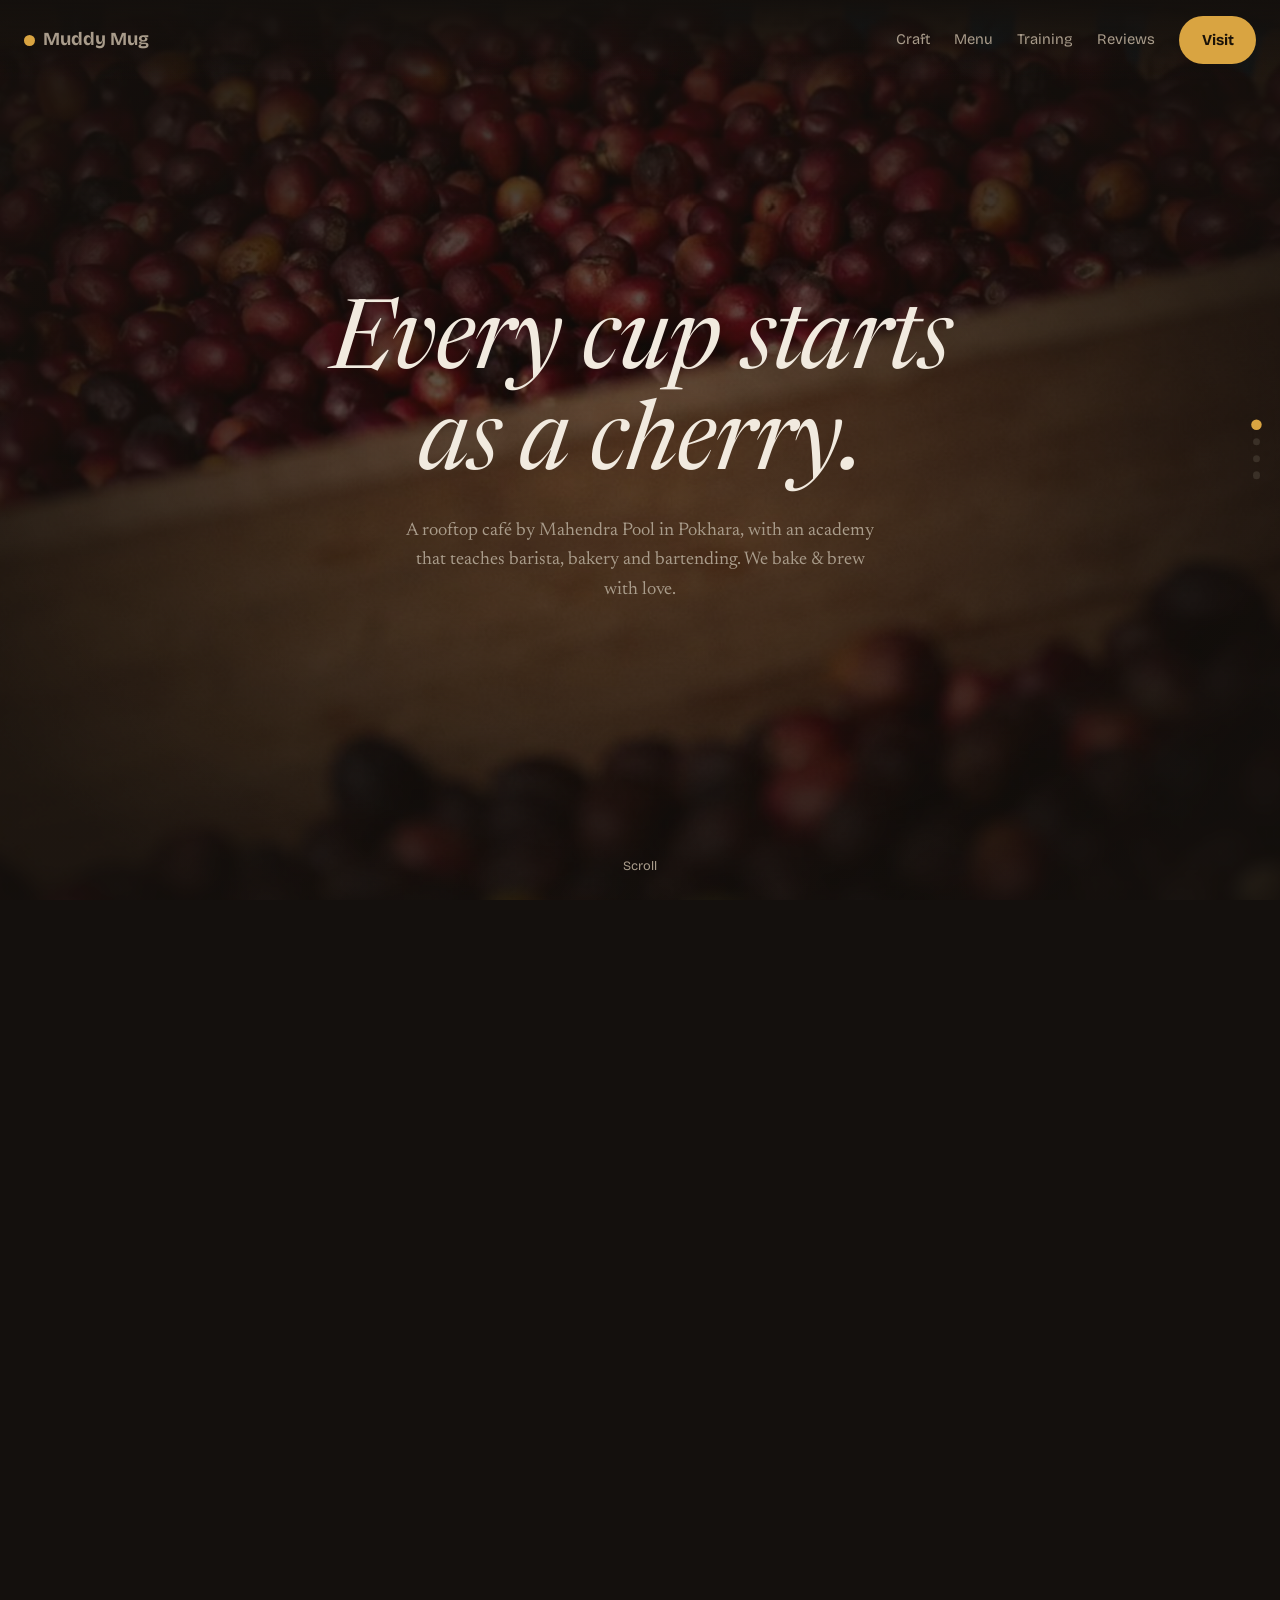
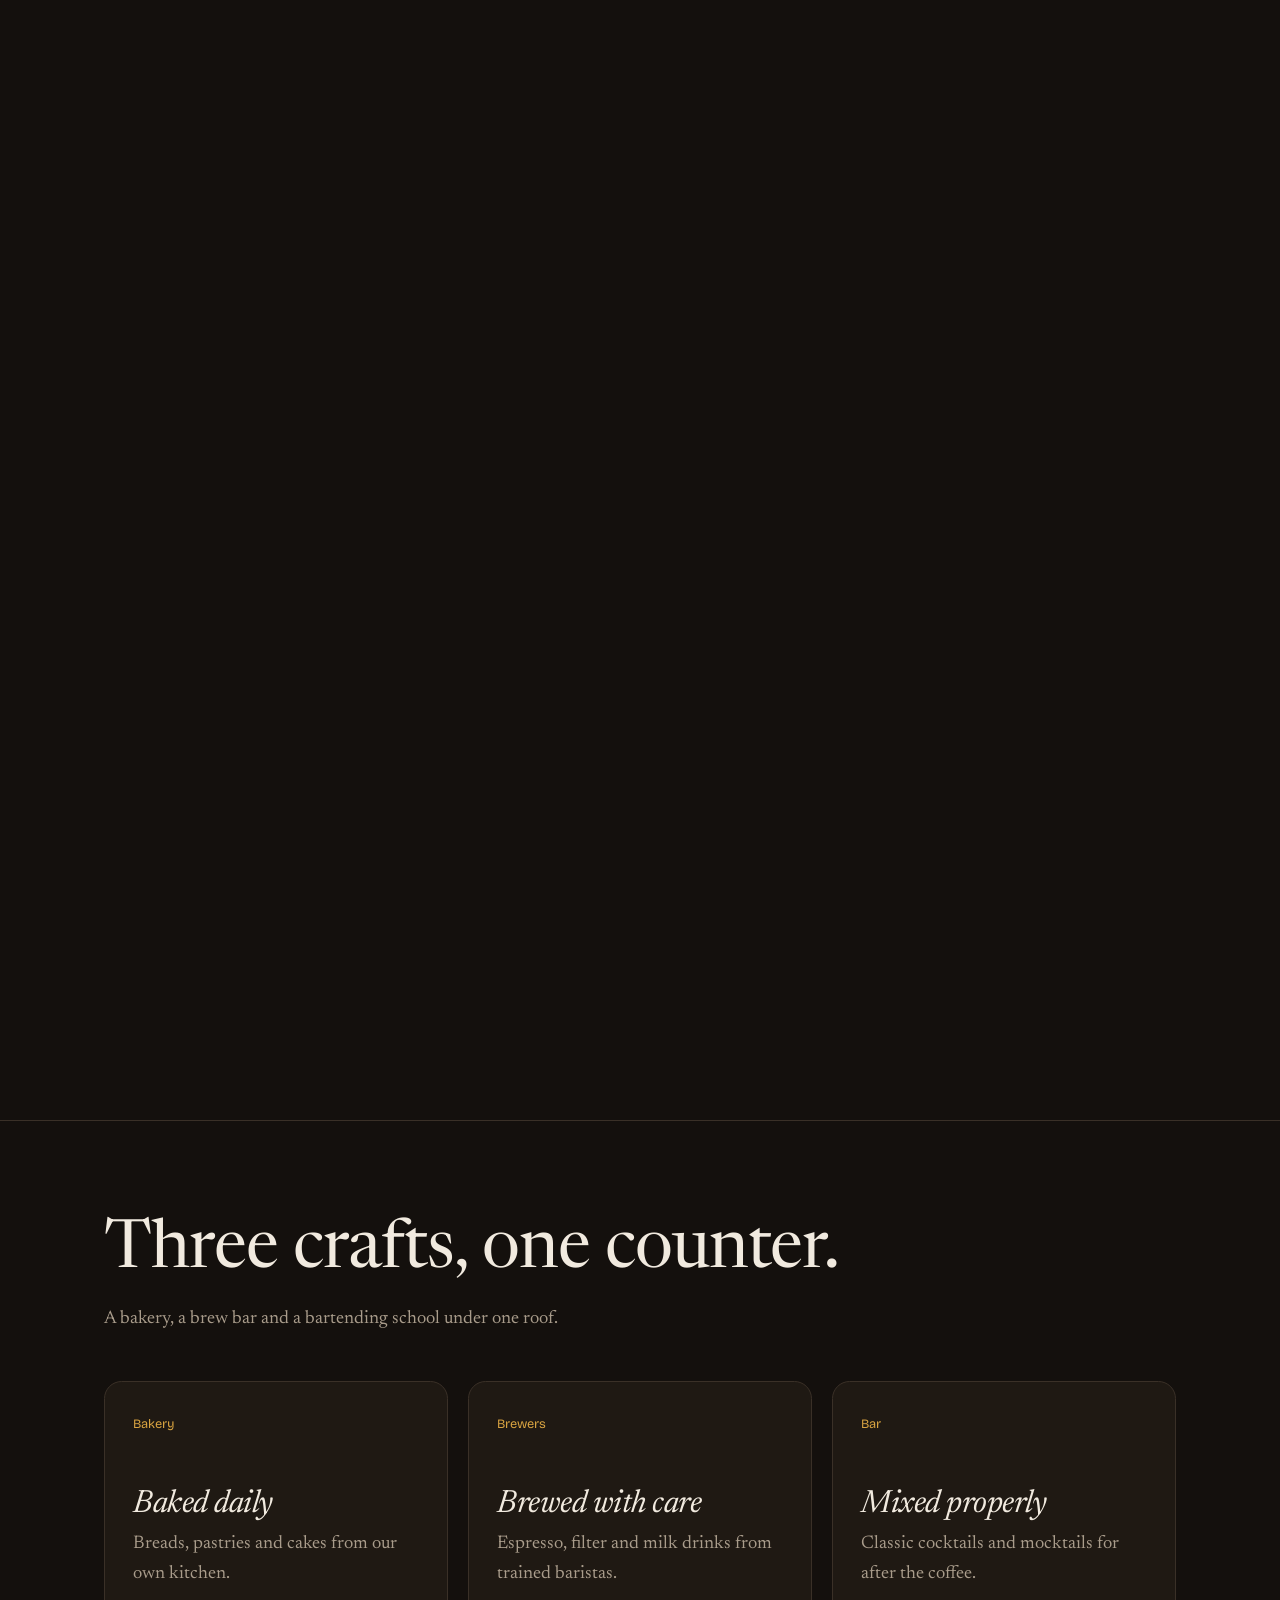
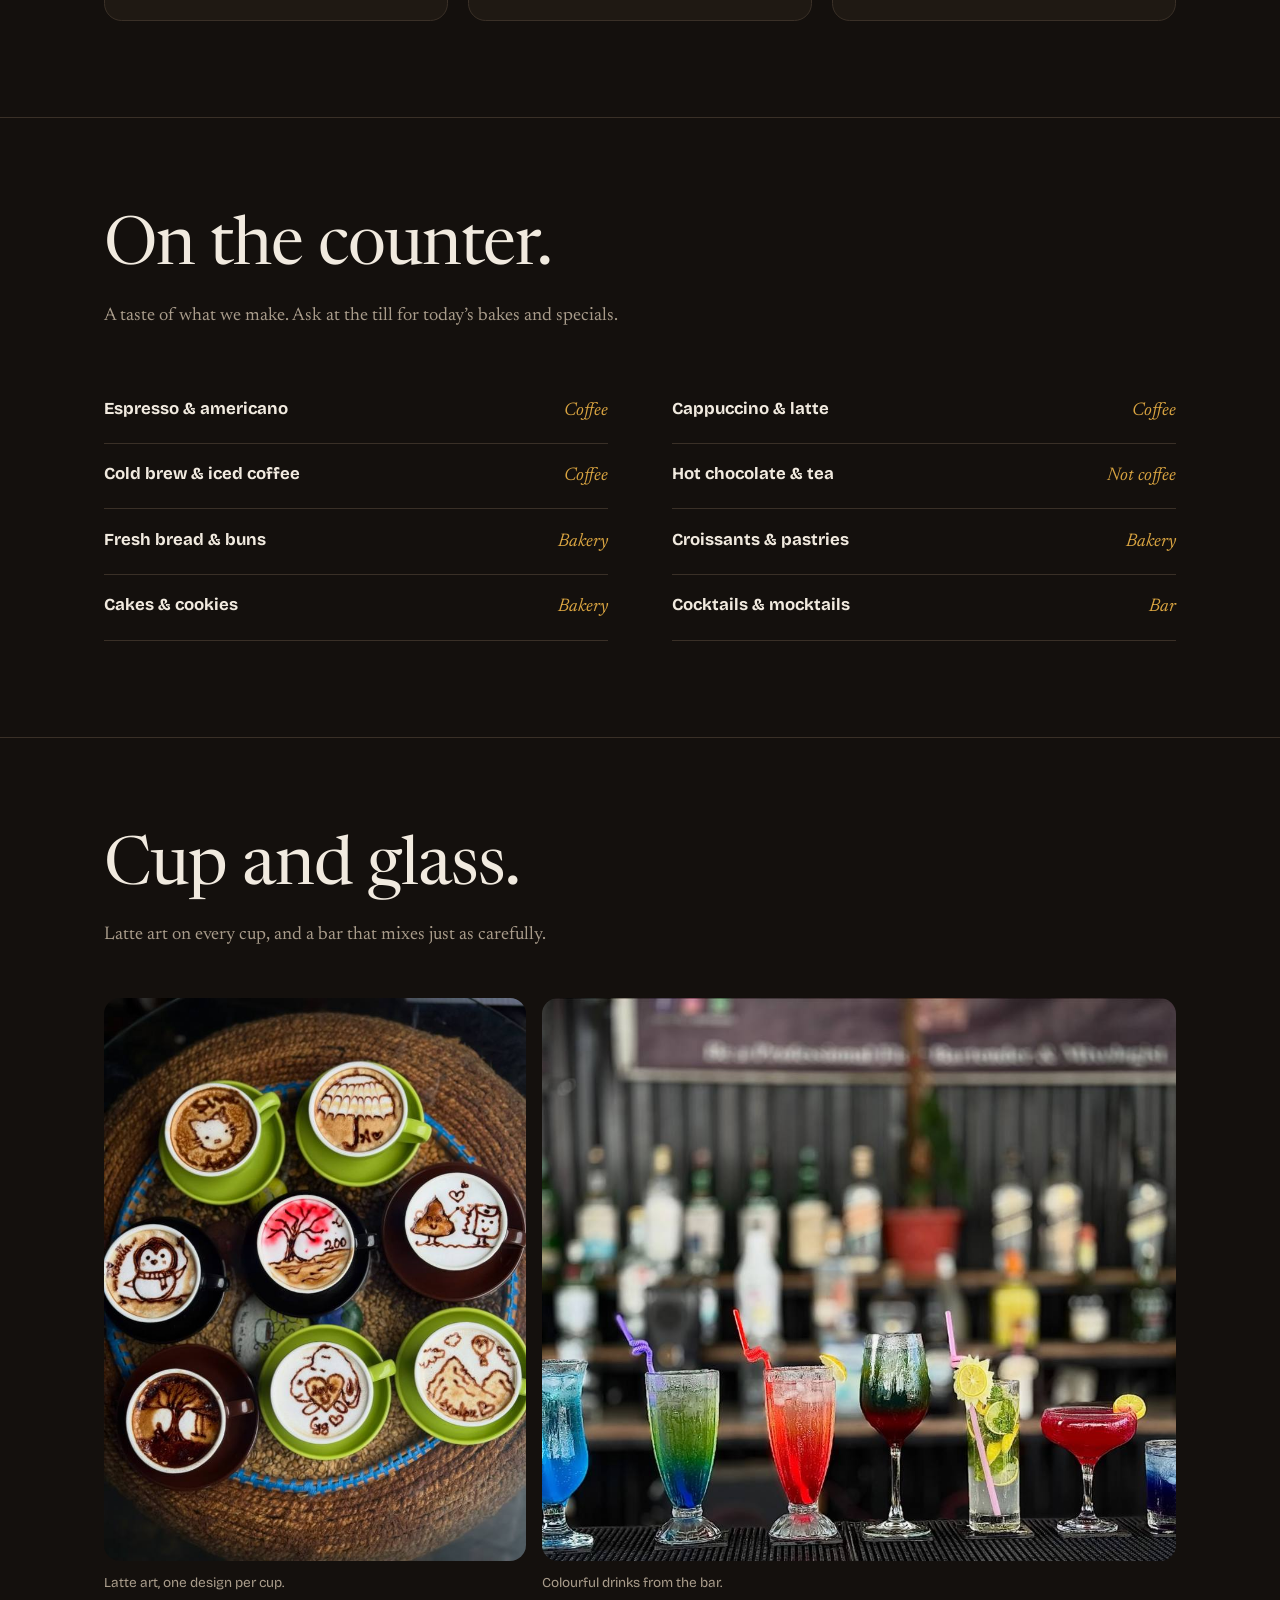
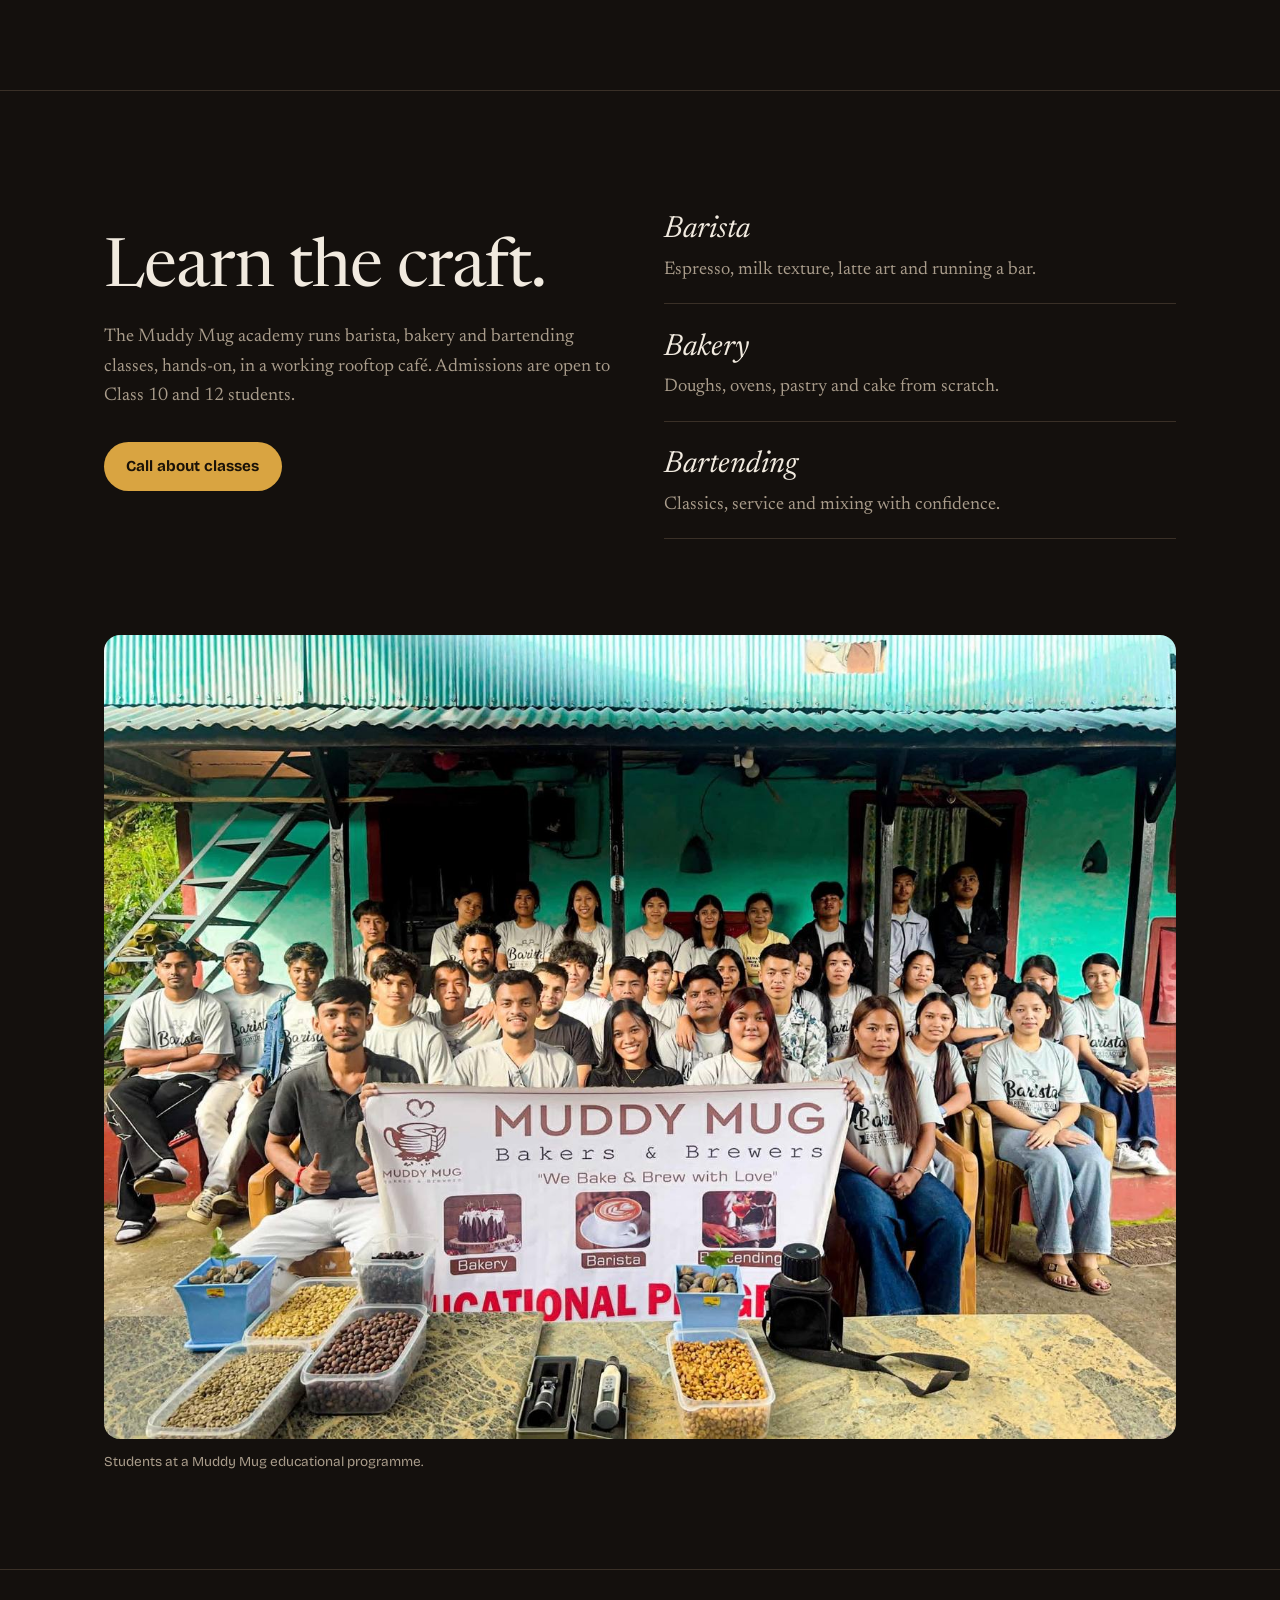
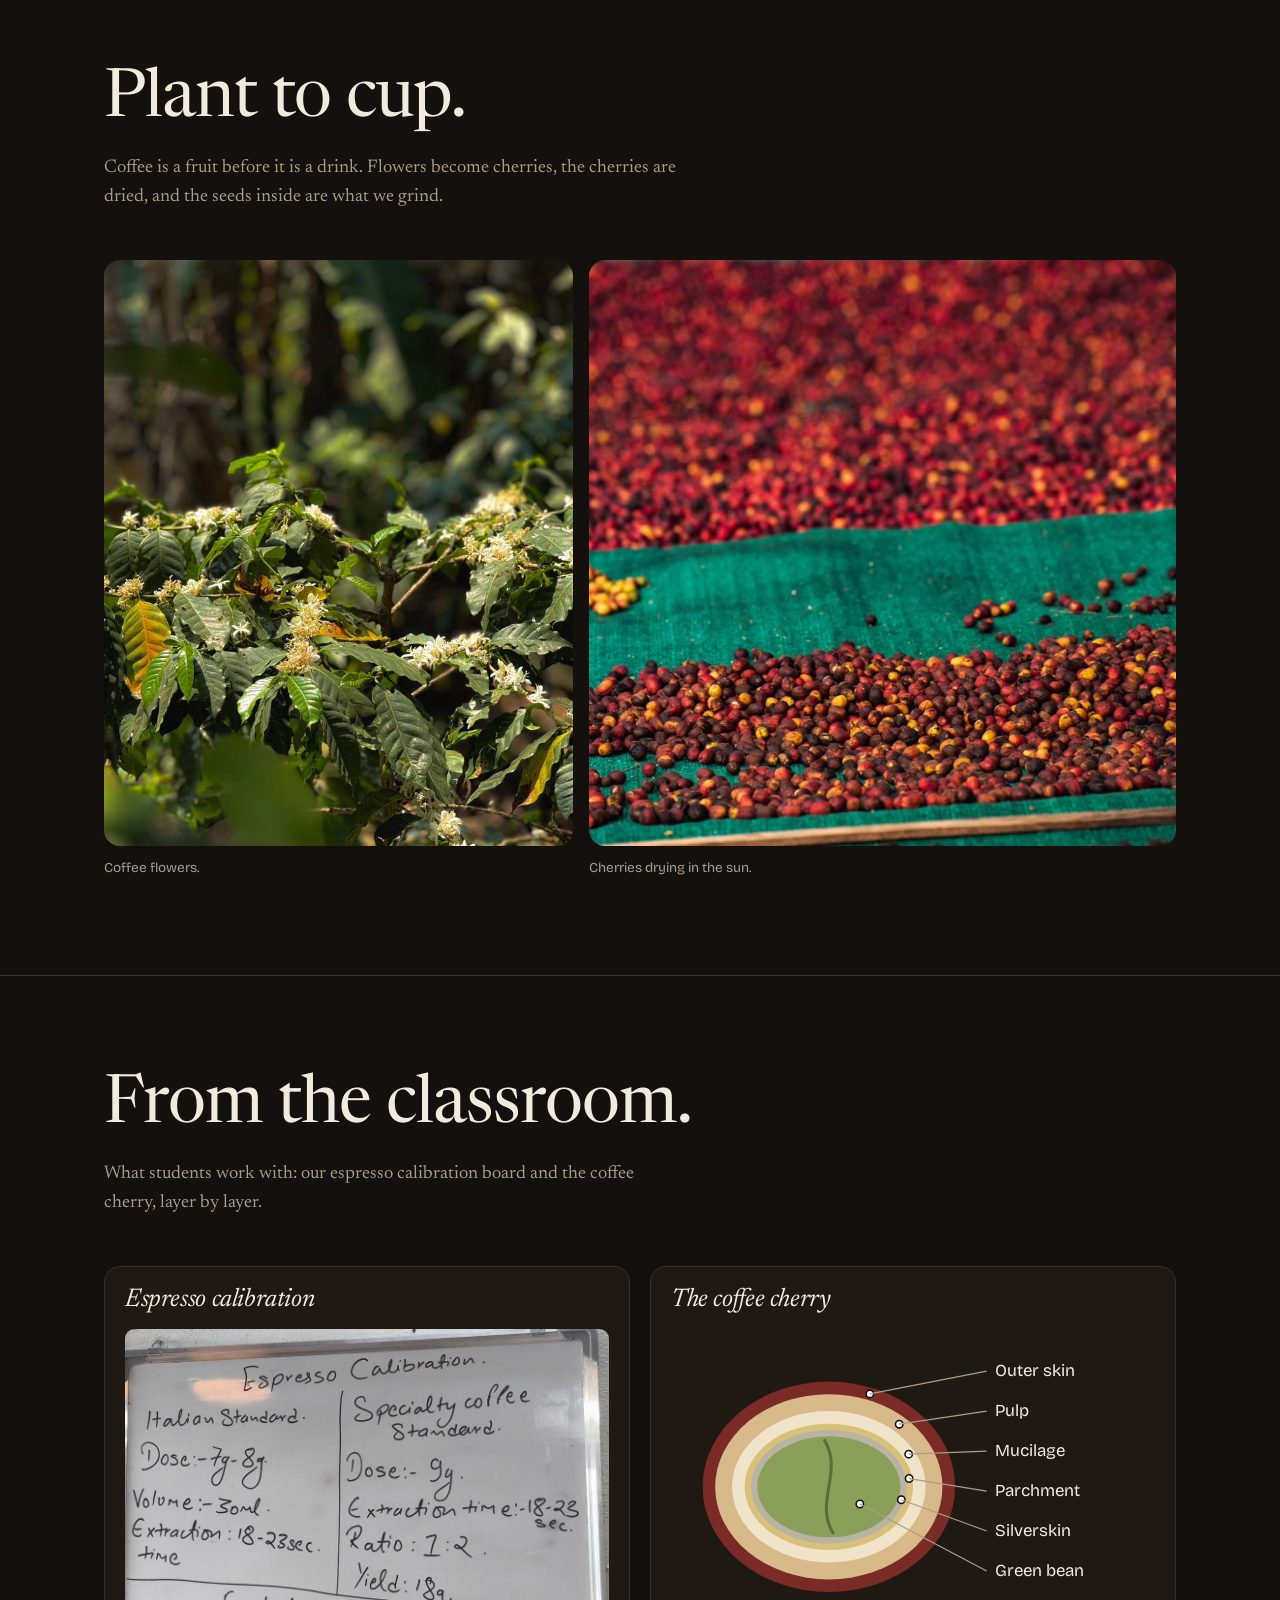
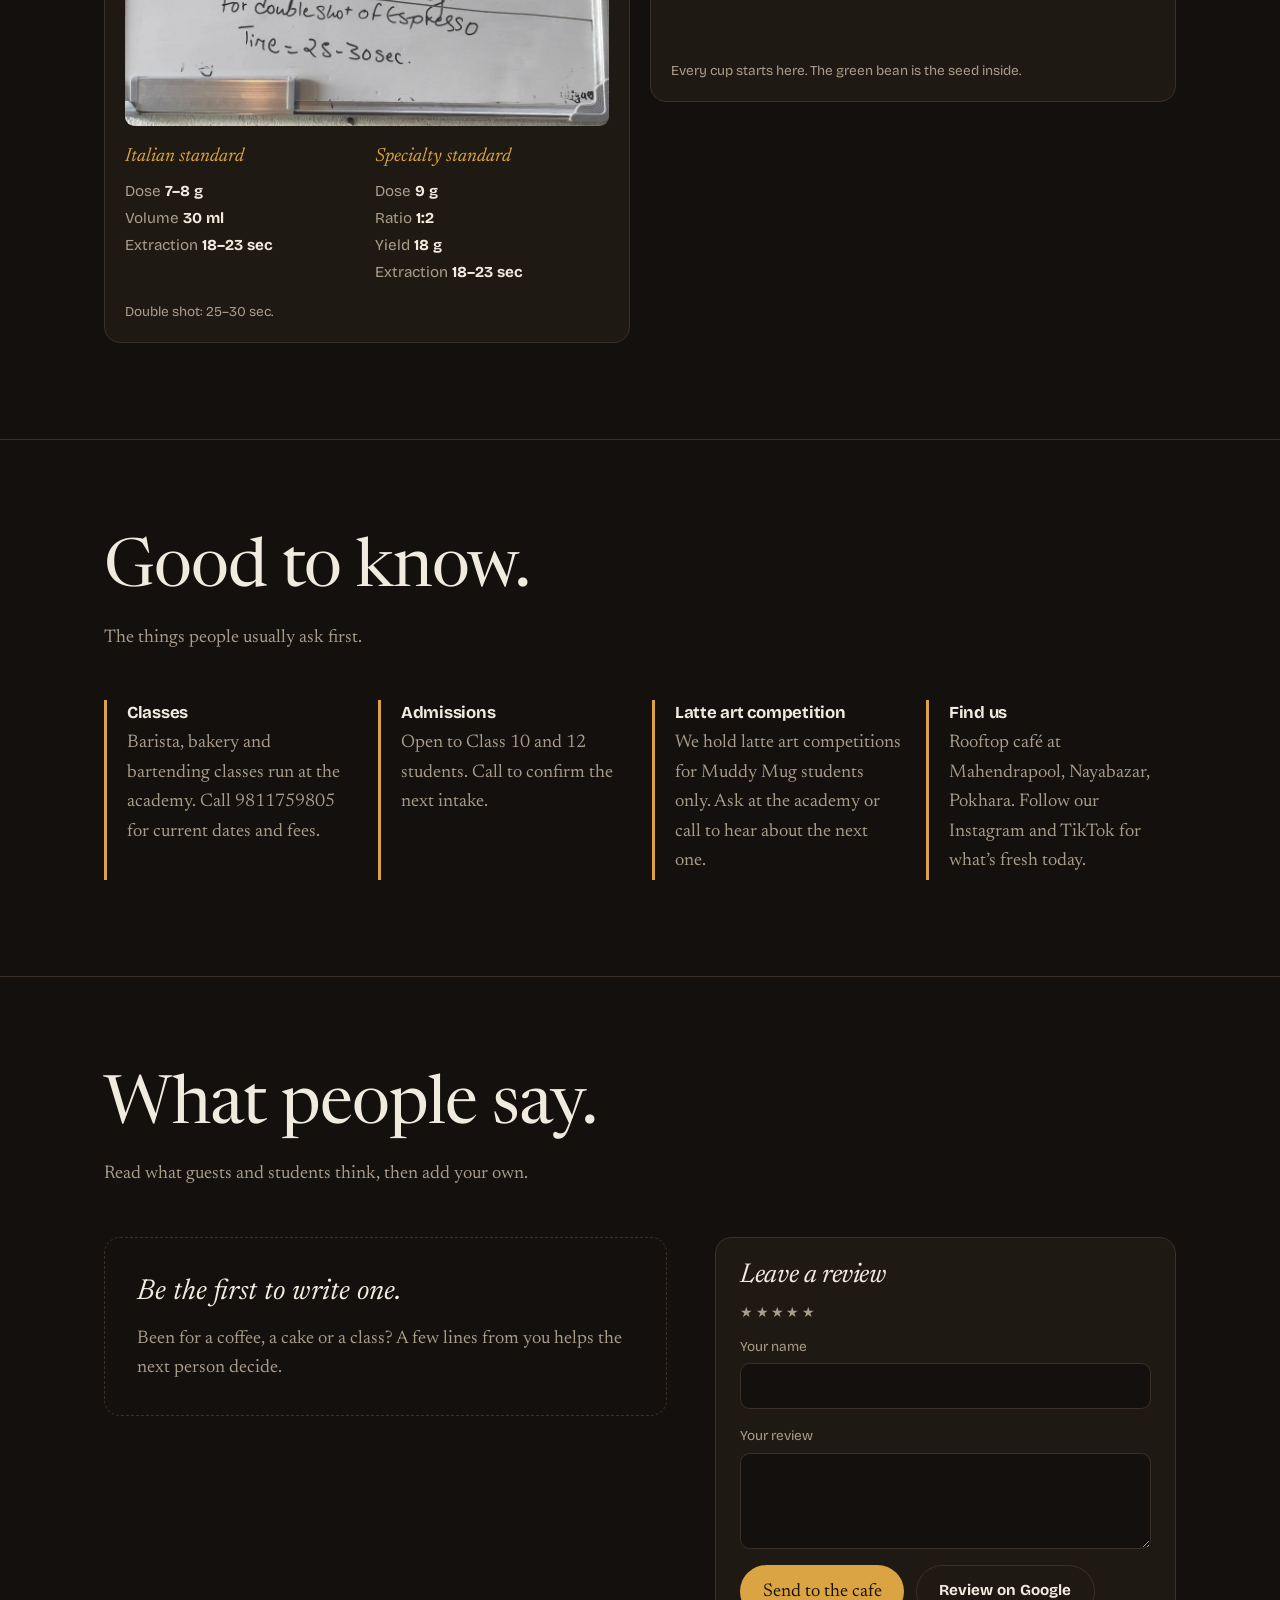
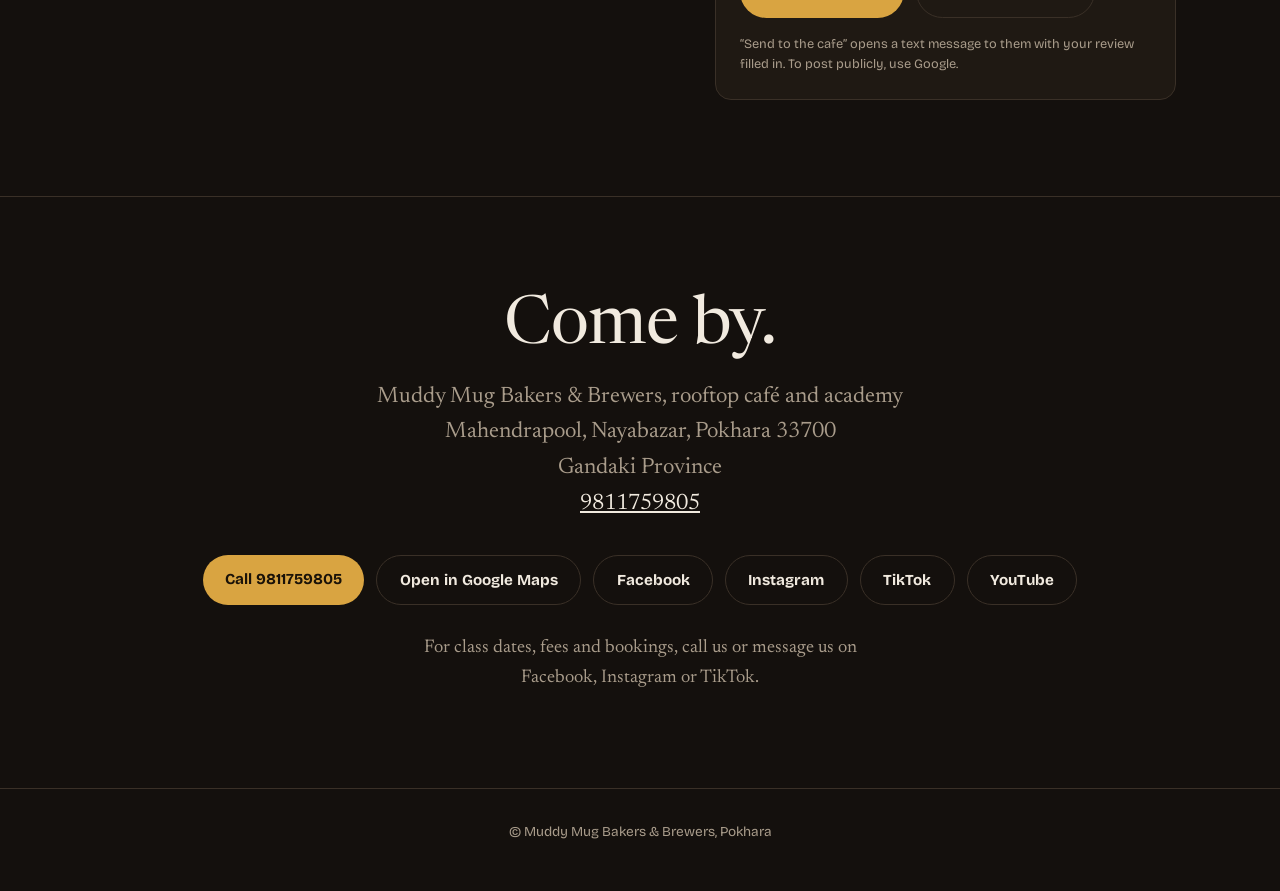
<file: index.html>
<!DOCTYPE html>
<html lang="en">
<head>
<meta charset="utf-8">
<meta name="viewport" content="width=device-width, initial-scale=1, viewport-fit=cover">
<title>Muddy Mug Bakers & Brewers · Pokhara</title>
<link rel="preconnect" href="https://fonts.googleapis.com">
<link rel="preconnect" href="https://fonts.gstatic.com" crossorigin>
<link href="https://fonts.googleapis.com/css2?family=Bricolage+Grotesque:opsz,wght@12..96,400;12..96,700&family=Newsreader:ital,opsz,wght@0,6..72,400;1,6..72,400;1,6..72,500&display=swap" rel="stylesheet">
<link rel="stylesheet" href="css/style.css">
</head>
<body>
<nav class="top" aria-label="Main">
  <a class="brand" href="#top"><i></i>Muddy Mug</a>
  <div><a href="#craft">Craft</a><a href="#menu">Menu</a><a href="#school">Training</a><a href="#reviews">Reviews</a><a class="pill" href="#visit">Visit</a></div>
</nav>

<main id="top">
<div class="story" id="story">
 <div class="stage">
  <div class="scene photo on" id="s0" aria-hidden="true" style="background-image:url(img/scene-1.jpg)"></div>
  <div class="scene photo" id="s1" aria-hidden="true" style="background-image:url(img/scene-2.jpg)"></div>
  <div class="scene photo" id="s2" aria-hidden="true" style="background-image:url(img/scene-3.jpg)"></div>
  <div class="scene photo" id="s3" aria-hidden="true" style="background-image:url(img/scene-4.jpg)"></div>
  <div class="veil"></div>
  <div class="copy">
   <div class="chap on"><h1>Every cup starts as a cherry.</h1><p>A rooftop café by Mahendra Pool in Pokhara, with an academy that teaches barista, bakery and bartending. We bake & brew with love.</p></div>
   <div class="chap"><h2>Shot after shot.</h2><p>Our baristas learn by tasting side by side.</p></div>
   <div class="chap"><h2>Poured slow.</h2><p>Dark, thick and golden at the top. No shortcuts.</p></div>
   <div class="chap"><h2>Now it’s yours.</h2><p>Come sit down. Something is usually coming out of the oven.</p><a class="pill" href="#visit">Find us</a></div>
  </div>
  <div class="dots" aria-hidden="true"><b class="on"></b><b></b><b></b><b></b></div>
  <div class="cue" id="cue">Scroll</div>
 </div>
</div>

<section class="s" id="craft"><div class="wrap">
 <h2>Three crafts, one counter.</h2><p class="lede">A bakery, a brew bar and a bartending school under one roof.</p>
 <div class="trio">
  <div class="card"><span class="tag">Bakery</span><h3>Baked daily</h3><p>Breads, pastries and cakes from our own kitchen.</p></div>
  <div class="card"><span class="tag">Brewers</span><h3>Brewed with care</h3><p>Espresso, filter and milk drinks from trained baristas.</p></div>
  <div class="card"><span class="tag">Bar</span><h3>Mixed properly</h3><p>Classic cocktails and mocktails for after the coffee.</p></div>
 </div>
</div></section>

<section class="s" id="menu"><div class="wrap">
 <h2>On the counter.</h2><p class="lede">A taste of what we make. Ask at the till for today’s bakes and specials.</p>
 <div class="menu">
  <div><b>Espresso & americano</b><span>Coffee</span></div><div><b>Cappuccino & latte</b><span>Coffee</span></div>
  <div><b>Cold brew & iced coffee</b><span>Coffee</span></div><div><b>Hot chocolate & tea</b><span>Not coffee</span></div>
  <div><b>Fresh bread & buns</b><span>Bakery</span></div><div><b>Croissants & pastries</b><span>Bakery</span></div>
  <div><b>Cakes & cookies</b><span>Bakery</span></div><div><b>Cocktails & mocktails</b><span>Bar</span></div>
 </div>
</div></section>

<section class="s" id="gallery"><div class="wrap">
 <h2>Cup and glass.</h2><p class="lede">Latte art on every cup, and a bar that mixes just as carefully.</p>
 <div class="drinks">
  <figure><img src="img/seven-cups-of-cappuccino-seen-from-above.jpg" alt="Seven cups of cappuccino seen from above, each topped with a different drawn design" loading="lazy"><figcaption class="c">Latte art, one design per cup.</figcaption></figure>
  <figure><img src="img/a-row-of-seven-colourful-drinks-in-diffe.jpg" alt="A row of seven colourful drinks in different glasses on the bar, with bottles behind" loading="lazy"><figcaption class="c">Colourful drinks from the bar.</figcaption></figure>
 </div>
</div></section>

<section class="s" id="school"><div class="wrap school">
 <div><h2>Learn the craft.</h2><p class="lede" style="margin-bottom:2rem">The Muddy Mug academy runs barista, bakery and bartending classes, hands-on, in a working rooftop café. Admissions are open to Class 10 and 12 students.</p><a class="pill" href="tel:+9779811759805">Call about classes</a></div>
 <ul><li><strong>Barista</strong>Espresso, milk texture, latte art and running a bar.</li><li><strong>Bakery</strong>Doughs, ovens, pastry and cake from scratch.</li><li><strong>Bartending</strong>Classics, service and mixing with confidence.</li></ul>
</div></section>

<section class="s" style="padding-top:0;border-top:0"><div class="wrap"><figure class="fig">
 <img src="img/students-in-muddy-mug-barista-t-shirts-p.jpg" alt="Students in Muddy Mug barista t-shirts posing with the Muddy Mug banner and coffee bean samples" loading="lazy">
 <figcaption>Students at a Muddy Mug educational programme.</figcaption>
</figure></div></section>

<section class="s" id="farm"><div class="wrap">
 <h2>Plant to cup.</h2><p class="lede">Coffee is a fruit before it is a drink. Flowers become cherries, the cherries are dried, and the seeds inside are what we grind.</p>
 <div class="farm">
  <figure><img src="img/a-flowering-coffee-plant-with-white-blos.jpg" alt="A flowering coffee plant with white blossoms and dark green leaves" loading="lazy"><figcaption class="c">Coffee flowers.</figcaption></figure>
  <figure><img src="img/red-and-yellow-coffee-cherries-drying-on.jpg" alt="Red and yellow coffee cherries drying on green netting" loading="lazy"><figcaption class="c">Cherries drying in the sun.</figcaption></figure>
 </div>
</div></section>

<section class="s" id="lessons"><div class="wrap">
 <h2>From the classroom.</h2><p class="lede">What students work with: our espresso calibration board and the coffee cherry, layer by layer.</p>
 <div class="lesson">
  <div class="lcard"><h3>Espresso calibration</h3>
   <img src="img/whiteboard-titled-espresso-calibration-l.jpg" alt="Whiteboard titled Espresso Calibration listing dose, volume, ratio, yield and extraction time for Italian and specialty standards" loading="lazy">
   <div class="cal">
    <div><h4>Italian standard</h4><p>Dose <b>7–8 g</b></p><p>Volume <b>30 ml</b></p><p>Extraction <b>18–23 sec</b></p></div>
    <div><h4>Specialty standard</h4><p>Dose <b>9 g</b></p><p>Ratio <b>1:2</b></p><p>Yield <b>18 g</b></p><p>Extraction <b>18–23 sec</b></p></div>
   </div>
   <small>Double shot: 25–30 sec.</small></div>
  <div class="lcard"><h3>The coffee cherry</h3><svg viewBox="0 0 460 300" role="img" aria-label="Cross-section of a coffee cherry showing outer skin, pulp, mucilage, parchment, silverskin and the green bean" style="width:100%;height:auto;display:block"><ellipse cx="150" cy="150" rx="120" ry="100" fill="#7a2b25"/><ellipse cx="150" cy="150" rx="108" ry="88" fill="#d8b98a"/><ellipse cx="150" cy="150" rx="92" ry="72" fill="#efe3c9"/><ellipse cx="150" cy="150" rx="80" ry="60" fill="#d9c07a"/><ellipse cx="150" cy="150" rx="74" ry="54" fill="#b9b3a4"/><ellipse cx="150" cy="150" rx="68" ry="48" fill="#8aa05a"/><path d="M146 106C164 136 136 164 154 194" fill="none" stroke="#5c6e38" stroke-width="3" stroke-linecap="round"/><circle cx="189.0" cy="61.7" r="3.5" fill="#fff" stroke="#14100D" stroke-width="1.5"/><path d="M189.0 61.7L300 40" stroke="var(--mute)" stroke-width="1.2" fill="none"/><text x="308" y="45" fill="var(--ink)" font-family="var(--sans)" font-size="16">Outer skin</text><circle cx="216.9" cy="90.5" r="3.5" fill="#fff" stroke="#14100D" stroke-width="1.5"/><path d="M216.9 90.5L300 78" stroke="var(--mute)" stroke-width="1.2" fill="none"/><text x="308" y="83" fill="var(--ink)" font-family="var(--sans)" font-size="16">Pulp</text><circle cx="225.9" cy="119.0" r="3.5" fill="#fff" stroke="#14100D" stroke-width="1.5"/><path d="M225.9 119.0L300 116" stroke="var(--mute)" stroke-width="1.2" fill="none"/><text x="308" y="121" fill="var(--ink)" font-family="var(--sans)" font-size="16">Mucilage</text><circle cx="226.3" cy="142.1" r="3.5" fill="#fff" stroke="#14100D" stroke-width="1.5"/><path d="M226.3 142.1L300 154" stroke="var(--mute)" stroke-width="1.2" fill="none"/><text x="308" y="159" fill="var(--ink)" font-family="var(--sans)" font-size="16">Parchment</text><circle cx="218.9" cy="162.3" r="3.5" fill="#fff" stroke="#14100D" stroke-width="1.5"/><path d="M218.9 162.3L300 192" stroke="var(--mute)" stroke-width="1.2" fill="none"/><text x="308" y="197" fill="var(--ink)" font-family="var(--sans)" font-size="16">Silverskin</text><circle cx="179.5" cy="166.3" r="3.5" fill="#fff" stroke="#14100D" stroke-width="1.5"/><path d="M179.5 166.3L300 230" stroke="var(--mute)" stroke-width="1.2" fill="none"/><text x="308" y="235" fill="var(--ink)" font-family="var(--sans)" font-size="16">Green bean</text></svg><small>Every cup starts here. The green bean is the seed inside.</small></div>
 </div>
</div></section>

<section class="s" id="notices"><div class="wrap">
 <h2>Good to know.</h2><p class="lede">The things people usually ask first.</p>
 <div class="notes">
  <div class="note"><h3>Classes</h3><p>Barista, bakery and bartending classes run at the academy. Call 9811759805 for current dates and fees.</p></div>
  <div class="note"><h3>Admissions</h3><p>Open to Class 10 and 12 students. Call to confirm the next intake.</p></div>
  <div class="note"><h3>Latte art competition</h3><p>We hold latte art competitions for Muddy Mug students only. Ask at the academy or call to hear about the next one.</p></div>
  <div class="note"><h3>Find us</h3><p>Rooftop café at Mahendrapool, Nayabazar, Pokhara. Follow our Instagram and TikTok for what’s fresh today.</p></div>
 </div>
</div></section>

<section class="s" id="reviews"><div class="wrap">
 <h2>What people say.</h2><p class="lede">Read what guests and students think, then add your own.</p>
 <div class="rv">
  <div class="rv-list" id="rvList" aria-live="polite"></div>
  <div>
   <form class="rf" id="rf">
    <h3>Leave a review</h3>
    <fieldset class="stars" aria-label="Rating">
     <input type="radio" name="r" id="r5" value="5"><label for="r5" title="5 stars">★</label>
     <input type="radio" name="r" id="r4" value="4"><label for="r4" title="4 stars">★</label>
     <input type="radio" name="r" id="r3" value="3"><label for="r3" title="3 stars">★</label>
     <input type="radio" name="r" id="r2" value="2"><label for="r2" title="2 stars">★</label>
     <input type="radio" name="r" id="r1" value="1"><label for="r1" title="1 star">★</label>
    </fieldset>
    <label>Your name<input type="text" id="rn" autocomplete="given-name" maxlength="40"></label>
    <label>Your review<textarea id="rt" maxlength="500" required></textarea></label>
    <div class="row"><button class="pill" type="submit">Send to the cafe</button><a class="pill ghost" href="https://maps.app.goo.gl/ovss2Mpohw3QdEdU8">Review on Google</a></div>
    <p class="hint">“Send to the cafe” opens a text message to them with your review filled in. To post publicly, use Google.</p>
   </form>
  </div>
 </div>
</div></section>

<section class="s visit" id="visit"><div class="wrap">
 <h2>Come by.</h2>
 <address>Muddy Mug Bakers & Brewers, rooftop café and academy<br>Mahendrapool, Nayabazar, Pokhara 33700<br>Gandaki Province<br><a href="tel:+9779811759805" style="color:var(--ink)">9811759805</a></address>
 <div style="display:flex;gap:.75rem;justify-content:center;flex-wrap:wrap">
  <a class="pill" href="tel:+9779811759805">Call 9811759805</a>
  <a class="pill ghost" href="https://maps.app.goo.gl/ovss2Mpohw3QdEdU8">Open in Google Maps</a>
  <a class="pill ghost" href="https://www.facebook.com/muddymug/">Facebook</a>
  <a class="pill ghost" href="https://www.instagram.com/muddymugbakersandbrewers/">Instagram</a>
  <a class="pill ghost" href="https://www.tiktok.com/@muddymug">TikTok</a>
  <a class="pill ghost" href="https://www.youtube.com/@muddy_mug">YouTube</a>
 </div>
 <p style="color:var(--mute);margin:1.75rem auto 0;max-width:30rem">For class dates, fees and bookings, call us or message us on Facebook, Instagram or TikTok.</p>
</div></section>
</main>
<footer>© Muddy Mug Bakers & Brewers, Pokhara</footer>

<script src="admin/reviews-data.js"></script>
<script src="js/main.js"></script>
<script src="js/reviews.js"></script>
</body>
</html>
</file>
<file: css/style.css>
:root{--bg:#14100D;--panel:#1F1913;--ink:#F1EADF;--mute:#A99C8B;--gold:#D9A441;--gold-ink:#1A1208;--line:#3A3027;color-scheme:dark;
 --serif:"Newsreader",Georgia,serif;--sans:"Bricolage Grotesque","Helvetica Neue",Arial,sans-serif;
 box-sizing:border-box;padding-bottom:env(safe-area-inset-bottom,0px)}
:root[data-theme="light"]{color-scheme:dark}
html{scroll-behavior:smooth;scroll-padding-top:env(safe-area-inset-top,0px);height:100%}
*,*::before,*::after{box-sizing:border-box}
body{margin:0;background:var(--bg);color:var(--ink);font-family:var(--serif);font-size:1.15rem;line-height:1.6}
a{color:inherit}:focus-visible{outline:3px solid var(--gold);outline-offset:3px}
.wrap{max-width:70rem;margin:0 auto;padding:0 1.5rem}
h1,h2,h3{font-family:var(--serif);font-weight:400;margin:0;line-height:1.05;letter-spacing:-.015em}
nav.top{position:fixed;top:0;left:0;right:0;z-index:20;display:flex;justify-content:space-between;align-items:center;padding:calc(env(safe-area-inset-top,0px) + 1rem) 1.5rem 1rem;font-family:var(--sans);background:linear-gradient(var(--bg),transparent)}
.brand{font-weight:700;text-decoration:none;display:flex;align-items:center;gap:.5rem}
.brand i{width:.7rem;height:.7rem;border-radius:50%;background:var(--gold)}
nav.top div{display:flex;gap:1.5rem;align-items:center;font-size:.92rem}
nav.top a{text-decoration:none;color:var(--mute)}nav.top a:hover{color:var(--ink)}
.pill{display:inline-block;font-family:var(--sans);font-weight:700;font-size:.95rem;background:var(--gold);color:var(--gold-ink)!important;padding:.75rem 1.4rem;border-radius:99px;text-decoration:none}
.pill.ghost{background:transparent;color:var(--ink)!important;border:1.5px solid var(--line)}
@media(max-width:600px){nav.top a:not(.pill){display:none}}

/* scroll story */
.story{height:480vh;position:relative}
.stage{position:sticky;top:0;height:100vh;height:100svh;overflow:hidden;display:grid;place-items:center}
.scene{position:absolute;inset:0;opacity:0;transition:opacity .9s ease}
.scene.on{opacity:1}
.scene svg{width:100%;height:100%;display:block}
.veil{position:absolute;inset:0;background:radial-gradient(ellipse at center,rgba(20,16,13,.15),rgba(20,16,13,.85) 85%)}
.copy{position:relative;text-align:center;padding:0 1.5rem;max-width:44rem}
.chap{position:absolute;left:50%;top:50%;width:min(44rem,92vw);transform:translate(-50%,-44%);opacity:0;transition:opacity .8s ease,transform .8s ease;text-align:center}
.chap.on{opacity:1;transform:translate(-50%,-50%)}
.chap h1,.chap h2{font-size:clamp(2.6rem,8vw,6rem);font-style:italic}
.chap p{color:var(--mute);margin:1.2rem auto 0;max-width:30rem}
.chap .pill{margin-top:1.8rem}
.cue{position:absolute;bottom:calc(env(safe-area-inset-bottom,0px) + 1.5rem);left:0;right:0;text-align:center;font-family:var(--sans);font-size:.8rem;color:var(--mute);transition:opacity .4s}
.dots{position:absolute;right:1.25rem;top:50%;transform:translateY(-50%);display:grid;gap:.6rem}
.dots b{width:.45rem;height:.45rem;border-radius:50%;background:var(--line);transition:.4s}.dots b.on{background:var(--gold);transform:scale(1.5)}
.bean{position:absolute;will-change:transform}
.pour{stroke-dasharray:420;stroke-dashoffset:420;animation:none}
.scene.on .pour{animation:pour 2.4s ease-out forwards}
@keyframes pour{to{stroke-dashoffset:0}}
.steam path{fill:none;stroke:#fff;stroke-opacity:.35;stroke-width:5;stroke-linecap:round;animation:rise 4s ease-in-out infinite}
.steam path:nth-child(2){animation-delay:1.3s}.steam path:nth-child(3){animation-delay:2.6s}
@keyframes rise{0%{transform:translateY(20px);opacity:0}40%{opacity:1}100%{transform:translateY(-30px);opacity:0}}

/* sections */
section.s{padding:6rem 0;border-top:1px solid var(--line)}
.s h2{font-size:clamp(2.2rem,6vw,4.2rem);margin-bottom:1rem}
.s .lede{color:var(--mute);max-width:36rem;margin:0 0 3rem}
.trio{display:grid;grid-template-columns:repeat(3,1fr);gap:1.25rem}
.card{background:var(--panel);border:1px solid var(--line);border-radius:1.1rem;padding:2rem 1.75rem;min-height:15rem;display:flex;flex-direction:column;justify-content:flex-end;transition:border-color .3s,transform .3s}
.card:hover{border-color:var(--gold);transform:translateY(-4px)}
.card h3{font-size:2rem;font-style:italic;margin-bottom:.5rem}.card p{margin:0;color:var(--mute)}
.card .tag{font-family:var(--sans);font-size:.8rem;color:var(--gold);margin-bottom:auto}
.menu{display:grid;grid-template-columns:1fr 1fr;gap:0 4rem}
.menu div{display:flex;justify-content:space-between;gap:1rem;padding:1.1rem 0;border-bottom:1px solid var(--line);transition:padding .3s}
.menu div:hover{padding-left:.6rem}
.menu b{font-family:var(--sans);font-weight:700;font-size:1.05rem}.menu span{color:var(--gold);font-style:italic}
.school{display:grid;grid-template-columns:1fr 1fr;gap:3rem;align-items:center}
.school ul{list-style:none;margin:0;padding:0}
.school li{padding:1.2rem 0;border-bottom:1px solid var(--line);color:var(--mute)}
.school li strong{display:block;font-family:var(--serif);font-style:italic;font-size:1.9rem;color:var(--ink);font-weight:400}
.visit{text-align:center}
.visit address{font-style:normal;font-size:1.4rem;margin:0 auto 2rem;color:var(--mute)}
footer{padding:2rem 0 3rem;text-align:center;color:var(--mute);font-family:var(--sans);font-size:.85rem;border-top:1px solid var(--line)}
@media(max-width:760px){.trio,.menu,.school{grid-template-columns:1fr}.school{gap:2rem}.dots{display:none}}
@media(prefers-reduced-motion:reduce){.steam path,.scene.on .pour{animation:none;stroke-dashoffset:0}.steam path{opacity:.4}html{scroll-behavior:auto}.chap,.scene{transition:none}}

/* notices + reviews */
.notes{display:grid;grid-template-columns:repeat(auto-fit,minmax(15rem,1fr));gap:1.5rem}
.note{border-left:3px solid var(--gold);padding:.25rem 0 .25rem 1.25rem}
.note h3{font-family:var(--sans);font-weight:700;font-size:1.05rem;margin-bottom:.4rem}
.note p{margin:0;color:var(--mute)}
.rv{display:grid;grid-template-columns:1.1fr .9fr;gap:3rem;align-items:start}
.rv-list{display:grid;gap:1rem}
.rev{background:var(--panel);border:1px solid var(--line);border-radius:1rem;padding:1.5rem}
.rev .st{color:var(--gold);letter-spacing:.1em}.rev p{margin:.5rem 0 .75rem}.rev small{font-family:var(--sans);color:var(--mute)}
.rv-empty{border:1px dashed var(--line);border-radius:1rem;padding:2rem;color:var(--mute)}
.rv-empty b{display:block;font-family:var(--serif);font-style:italic;font-weight:400;font-size:1.8rem;color:var(--ink);margin-bottom:.5rem}
form.rf{background:var(--panel);border:1px solid var(--line);border-radius:1rem;padding:1.5rem;display:grid;gap:1rem}
form.rf h3{font-size:1.7rem;font-style:italic}
form.rf label{font-family:var(--sans);font-size:.85rem;color:var(--mute);display:grid;gap:.35rem}
form.rf input[type=text],form.rf textarea{font:inherit;font-family:var(--serif);background:var(--bg);color:var(--ink);border:1px solid var(--line);border-radius:.6rem;padding:.7rem .9rem}
form.rf textarea{min-height:6rem;resize:vertical}
.stars{display:flex;flex-direction:row-reverse;justify-content:flex-end;gap:.15rem;border:0;padding:0;margin:0}
.stars input{position:absolute;opacity:0}
.stars label{font-size:1.8rem;color:var(--line);cursor:pointer;line-height:1}
.stars input:checked~label,.stars label:hover,.stars label:hover~label{color:var(--gold)}
.stars input:focus-visible+label{outline:3px solid var(--gold);outline-offset:2px}
.rf .row{display:flex;gap:.75rem;flex-wrap:wrap}
.rf button{cursor:pointer;border:0;font:inherit}
.rf .hint{font-family:var(--sans);font-size:.8rem;color:var(--mute);margin:0}
@media(max-width:760px){.notes,.rv{grid-template-columns:1fr}.rv{gap:2rem}}

.photo{background-size:cover;background-position:center}
.photo::after{content:"";position:absolute;inset:0;background:rgba(20,16,13,.52)}
.scene.photo.on{animation:drift 16s ease-out forwards}
@keyframes drift{from{transform:scale(1.03)}to{transform:scale(1.11)}}
.fig{margin:0}.fig img{width:100%;height:auto;display:block;border-radius:1rem}
.fig figcaption{font-family:var(--sans);font-size:.85rem;color:var(--mute);margin-top:.75rem}
.gal{display:grid;grid-template-columns:1fr 1fr;gap:1rem}
.gal img{width:100%;aspect-ratio:4/5;object-fit:cover;border-radius:1rem;display:block}
@media(prefers-reduced-motion:reduce){.scene.photo.on{animation:none}}

.lesson{display:grid;grid-template-columns:1fr 1fr;gap:1.25rem;align-items:start}
.lcard{background:var(--panel);border:1px solid var(--line);border-radius:1rem;padding:1.25rem}
.lcard h3{font-size:1.6rem;font-style:italic;margin-bottom:1rem}
.lcard img{width:100%;height:auto;display:block;border-radius:.6rem}
.cal{display:grid;grid-template-columns:1fr 1fr;gap:1rem;margin-top:1rem;font-family:var(--sans);font-size:.95rem}
.cal h4{margin:0 0 .4rem;font-family:var(--serif);font-weight:400;font-style:italic;font-size:1.2rem;color:var(--gold)}
.cal p{margin:.15rem 0;color:var(--mute)}.cal b{color:var(--ink);font-weight:700}
.lcard small{display:block;margin-top:.9rem;font-family:var(--sans);color:var(--mute);font-size:.85rem}
@media(max-width:760px){.lesson{grid-template-columns:1fr}}

.farm{display:grid;grid-template-columns:.8fr 1fr;gap:1rem;align-items:stretch}
.farm figure,.drinks figure{margin:0}
.farm img,.drinks img{width:100%;height:100%;object-fit:cover;border-radius:1rem;display:block}
.farm figure,.drinks figure{display:flex;flex-direction:column}
.farm img{min-height:22rem}
figcaption.c{font-family:var(--sans);font-size:.85rem;color:var(--mute);margin-top:.7rem}
.drinks{display:grid;grid-template-columns:.8fr 1.2fr;gap:1rem}
.drinks img{min-height:24rem}
@media(max-width:760px){.farm,.drinks{grid-template-columns:1fr}.farm img,.drinks img{min-height:0;aspect-ratio:4/3}}
</file>
